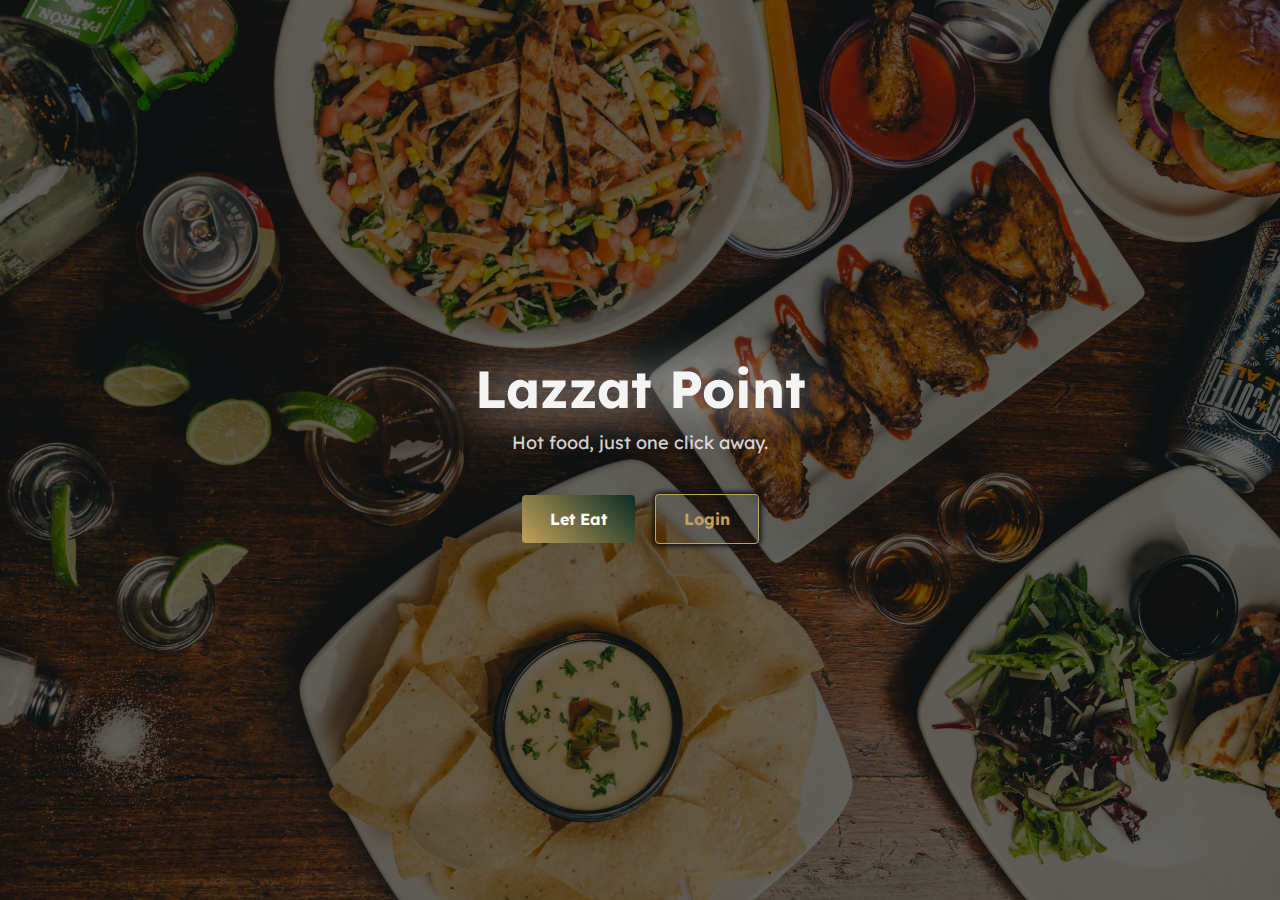
<file: index.html>
<!DOCTYPE html>
<html lang="en">
<head>
    <title>Lazzat Point</title>
    <link rel="stylesheet" href="./style.css">
</head>
<body>

    <main>
        <div class="overlay">
             <h1 class="logo">Lazzat Point</h1>
            <p class="tagline">Hot food, just one click away.</p>

            <div class="actions">
                <a href="./signup.html"><button class="primary">Let Eat</button></a>
                <a href="./login.html"><button class="secondary">Login</button></a>
            </div>
        </div>
    </main>

</body>

</html>
</file>
<file: style.css>
@import url('https://fonts.googleapis.com/css2?family=Lexend:wght@100..900&display=swap');

:root { 
    
    --mainColor: #c5a059;      
    --mainHover: #e2c28d;       
    --accentColor: #0a2e24;     
    --bgColor: #050b09;         
    --cardBg: rgba(15, 25, 22, 0.9); 
    --textColor: #f4f4f4;
    --mutedText: #8b9d98;
    --borderColor: rgba(197, 160, 89, 0.2); 
    --transition: all 0.4s cubic-bezier(0.175, 0.885, 0.32, 1.275);
  --transition: all 0.3s ease;
}
  
* {
  box-sizing: border-box;
  margin: 0;
  padding: 0;
  font-family: 'Lexend', sans-serif;
}

body {
  color: var(--textColor);
 background: linear-gradient(rgba(0,0,0,0.65), rgba(0,0,0,0.65)),
  url("./assets/img1.jpg")
  center / cover no-repeat;
  background-attachment: fixed; 
  background-color: #000000;
}

.heading {
  text-align: center;
  color: var(--mainColor);
  text-shadow: 0 0 50px #ffffff;
}

 .container {
  display: flex;
  justify-content: center;
  align-items: center;
  min-height: 100vh;
  padding: 20px;
} 

.card {
  background: var(--cardBg);
  border: 1px solid var(--borderColor);
  border-radius: 12px;
  padding: 30px;
  box-shadow: 0 0 5px 2px #000000;
  margin-bottom: 20px;
   width: 100%; 
}
 
.small {
  max-width: 400px;
} 


.card h1,
.card h2 {
  margin-bottom: 15px;
  color: var(--textColor);
}

.cardAdmin strong{
  display: none;
}

.topBar {
  background: var(--cardBg);
  padding: 15px 5%;
  display: flex;
  justify-content: space-between;
  align-items: center;
  border-bottom: 1px solid var(--borderColor);
  position: sticky;
  top: 0;
  box-shadow: 0 0 5px 2px #000000;
  z-index: 100;
  backdrop-filter: blur(10px);
  -webkit-backdrop-filter: blur(10px);
}

.topBar h1 {
  font-size: 1.5rem;
  color: var(--textColor);
}

#shopList h2,
#vendorContent h2 {
  color: var(--mainColor);
  text-align: center;
  text-shadow: 0 0 30px #ffffff;
}

#vendorContent h3 {
  text-align: center;
}

input,
select {
  width: 100%;
  padding: 12px 15px;
  margin: 10px 0;
  background: var(--bgColor);
  border: 1px solid var(--borderColor);
  color: var(--textColor);
  border-radius: 6px;
  outline: none;
  transition: var(--transition);
}

input:focus,
select:focus {
  border-color: var(--mainColor);
}

button {
    cursor: pointer;
    padding: 14px 28px;
    border: none;
    border-radius: 14px;
    font-weight: 700;
    transition: var(--transition);
    margin-top: 10px;
  } 
  
  .primary, 
  #loginBtn, 
  #signupBtn,
  .signupBtn, 
  #createShopBtn, 
  #addFoodBtn {
    background: linear-gradient(45deg, var(--mainColor), var(--accentColor));
    color: white;
  }
  
  .primary:hover {
    transform: scale(1.05);
    filter: brightness(1.2);
  }

  
  #loginBtn:hover {
    transform: scale(1.05);
    filter: brightness(1.2);
  }

  
  .signupBtn:hover {
    transform: scale(1.05);
    filter: brightness(1.2);
  }
   .secondary {
    background: transparent;
    border: 1px solid var(--mainColor);
    color: var(--mainColor);
    box-shadow: 0 0 5px 2px #101010;
  }
  
  .secondary:hover {
    background: var(--mainColor);
    color: var(--textColor);
  } 
  
  
  .logout {
    background: rgba(255, 255, 255, 0.05);
    color: var(--mutedText);
    font-size: 0.9rem;
  }
  
  .logout:hover {
    color: var(--mainColor);
    background: rgba(255, 45, 120, 0.1);
  }
  

#shopList,
#vendorList,
#vendorContent {
  padding: 20px 5%;
  max-width: 1200px;
  margin: auto;
}

.shop {
  margin-top: 20px;
}

.food {
  display: flex;
  justify-content: space-between;
  align-items: center;
  padding: 15px;
  border-bottom: 1px solid var(--dividerColor);
  transition: var(--transition);
}

.food:last-child {
  border-bottom: none;
}

.food:hover {
  background: rgba(255, 255, 255, 0.02);
}

.food button {
  box-shadow: 0 0 5px 2px #101010;
  padding: 8px 20px;
  font-size: 0.7rem;
  background: var(--mainColor);
  color: var(--textColor);
}

.food button:hover {
  background: var(--mainHover);
}

#addFoodBtn{
  width: 100%;
  margin-bottom: 20px;
}

.foodAlign1 {
  display: flex;
  justify-content: center;
  align-items: center;
  gap: 20px;
}

.foodAlign1 p {
  font-size: 18px;
  text-align: center;

}

.foodAlign2 {
    display: flex;
    flex-direction: column;
    justify-content: center;
    align-items: center;
  }

.foodAlign2 strong {
  color: var(--mainColor);
  font-size: 25px;
  text-shadow: 0 0 25px #ffffff;
}

.foodImg {
  width: 100px;
  height: 100px;
  object-fit: cover;
  border-radius: 10px;
}

.statusHead{
  color: var(--textColor) !important;
  margin-top: 40px;
}

.status {
  color: var(--mutedText);
  margin-bottom: 20px;
}

.statusV{
  text-align: center;
  margin-bottom: 40px;
}

a {
  color: var(--mainColor);
  text-decoration: none;
  font-weight: 500;
}

a:hover {
  text-decoration: underline;
}

#vendorList .card {
  display: flex;
  justify-content: space-between;
  align-items: center;
  margin-bottom: 10px;
}

main {
   min-height: 100vh;
   background:
   linear-gradient(rgba(0,0,0,0.6), rgba(0,0,0,0.6)),
   url("./assets/img1.jpg")
   center / cover no-repeat;
   background-attachment: fixed;
  display: flex;
  align-items: center;
  justify-content: center;
}

.overlay {
  text-align: center;
  padding: 20px;
}

.logo {
  font-size: 52px;
  margin-bottom: 10px;
  text-shadow: 0 0 50px #ffffff;
}

.i {
  color: var(--mainColor);
}

.tagline {
  font-size: 18px;
  opacity: 0.85;
  margin-bottom: 40px;
}

.actions button {
  padding: 14px 28px;
  font-size: 16px;
  border-radius: 4px;
  cursor: pointer;
  margin: 0 8px;
}

.spinner-wrap {
  min-height: 30vh;
  display: flex;
  justify-content: center;
  align-items: center;
}

.spinner {
  width: 40px;
  height: 40px;
  border-radius: 50%;
  border: 3px solid var(--borderColor);
  border-top-color: var(--mainColor);
  animation: spin 0.8s linear infinite;
}

@keyframes spin {
  to {
    transform: rotate(360deg);
  }
}

@media (max-width: 600px) {

  .heading{
    font-size: 28px;
  }

  #shopList h2{
    font-size: 23px;
    margin-top: 10px;
  }

  main {
    margin-top: -400px;
  }

  .small {
    margin-top: -520px;
  }

  .logo {
    font-size: 38px;
  }

  #shopList, #vendorList, #vendorContent {
    padding: 10px 3%;
  }

  .cardMain {
    padding: 5px;
  }

  .cardAdmin{
    padding: 20px;
  }

  .cardVendor{
    padding: 15px;
  }

  .actions button {
    width: 100%;
    margin: 8px 0;
  }


  .foodImg {
    width: 70px;
    height: 70px;
    border-radius: 7px;
  }

  .foodAlign1 {
    gap: 10px;
  }

  .foodAlign1 p {
    font-size: 16px;
  }

  .foodAlign2 strong {
    font-size: 16px;
  }
}
</file>
